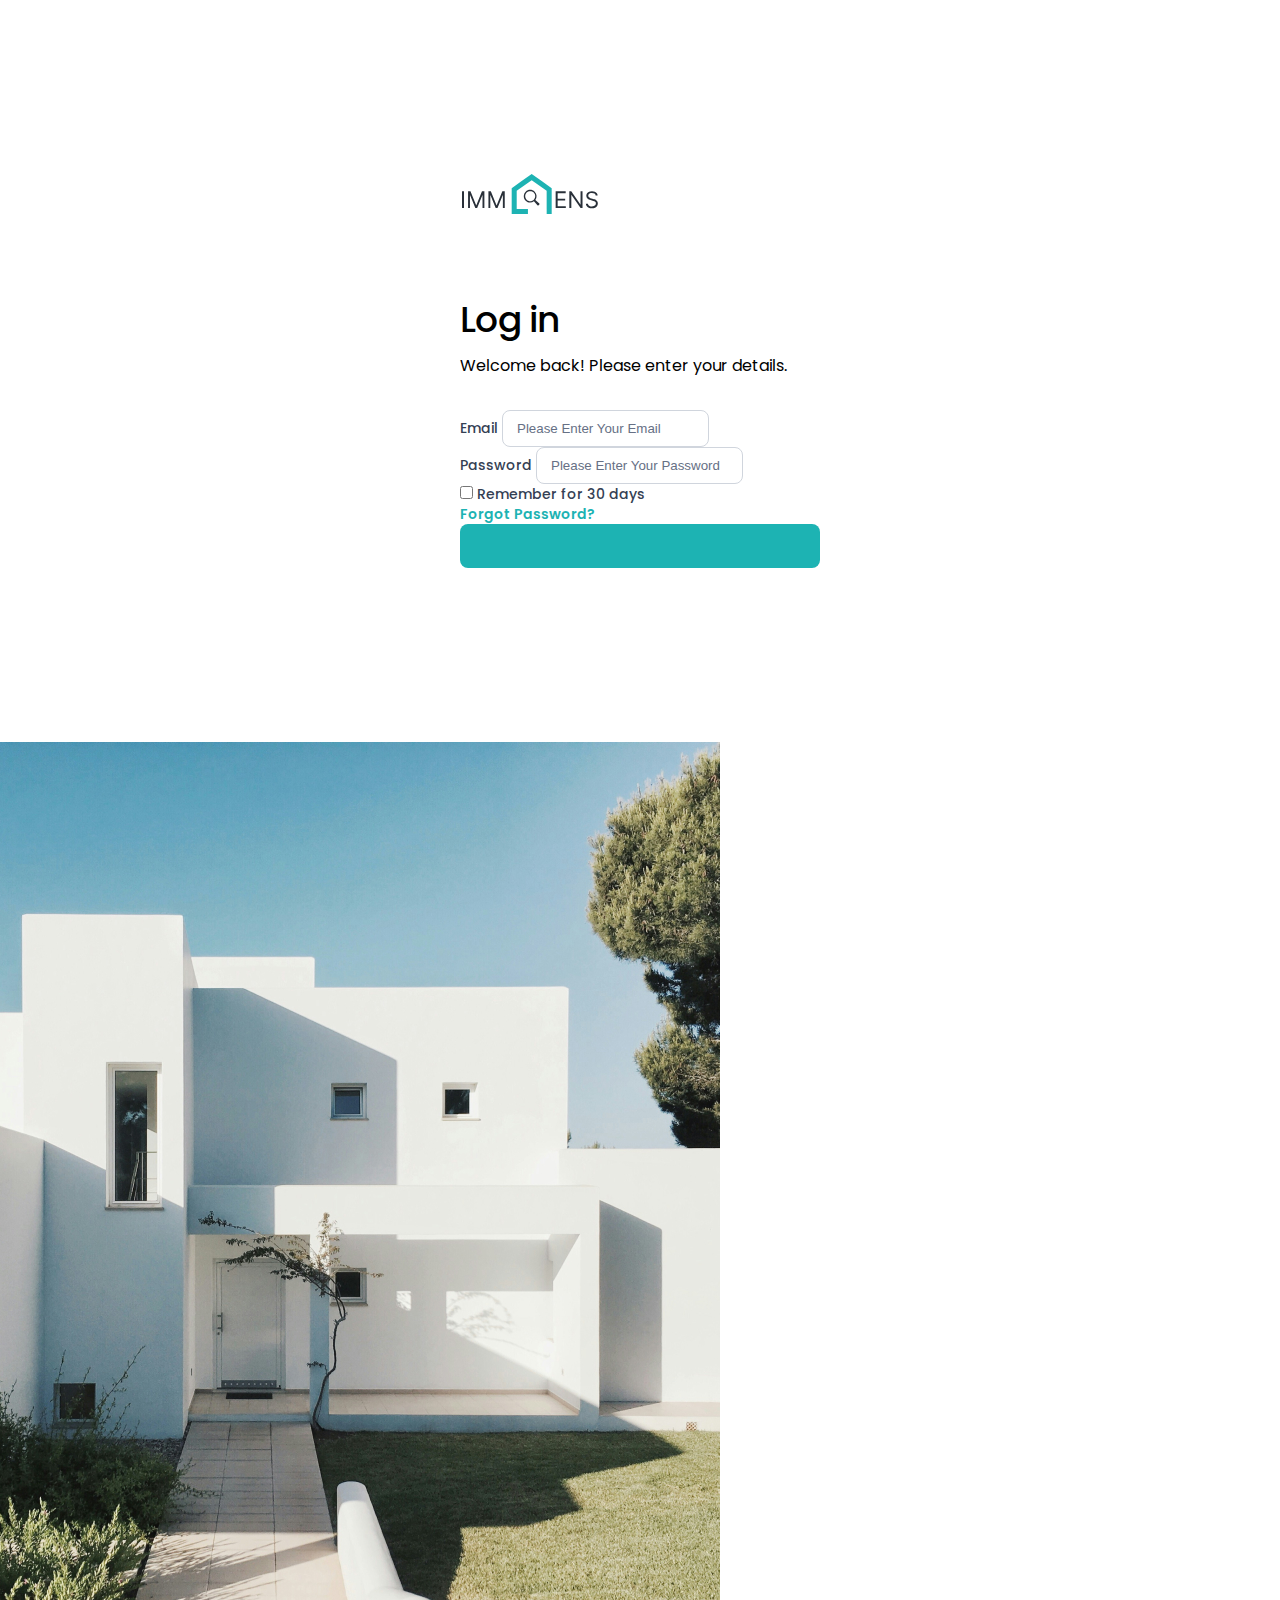
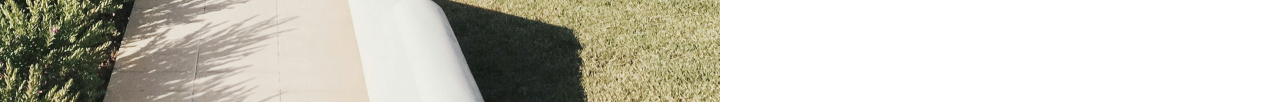
<file: pages/login.html>
<!DOCTYPE html>
<html lang="en">

<head>
    <meta charset="UTF-8">
    <meta name="viewport" content="width=device-width, initial-scale=1.0">
    <!---------------------- Bootstrap Cdn---------------------->
    <link href="https://cdn.jsdelivr.net/npm/bootstrap@5.0.2/dist/css/bootstrap.min.css" rel="stylesheet"
        integrity="sha384-EVSTQN3/azprG1Anm3QDgpJLIm9Nao0Yz1ztcQTwFspd3yD65VohhpuuCOmLASjC" crossorigin="anonymous">
    <link rel="stylesheet" href="https://cdnjs.cloudflare.com/ajax/libs/font-awesome/6.1.1/css/all.min.css"
        integrity="sha512-KfkfwYDsLkIlwQp6LFnl8zNdLGxu9YAA1QvwINks4PhcElQSvqcyVLLD9aMhXd13uQjoXtEKNosOWaZqXgel0g=="
        crossorigin="anonymous" referrerpolicy="no-referrer" />
    <!-- ------------------font-awesome------------------- -->
    <link rel="stylesheet" href="https://cdnjs.cloudflare.com/ajax/libs/font-awesome/6.0.0-beta3/css/all.min.css">
    <link rel="preconnect" href="https://fonts.googleapis.com">
    <link rel="preconnect" href="https://fonts.gstatic.com" crossorigin>
    <!-- Link Swiper's CSS -->
    <link rel="stylesheet" href="https://cdn.jsdelivr.net/npm/swiper/swiper-bundle.min.css" />
    <!-- --css-- -->
    <link rel="stylesheet" href="../assets/css/style.css">
    <title>Property Lense</title>
</head>

<body>
    <!-- ..............................Login screen................................ -->
    <section class="login">
        <div class="login-container">
            <div class="row w-100">
                <div class="col-12 col-md-12 col-lg-6 p-0">
                    <div class="login-main">
                        <div style="max-height: 100vh;">
                            <img src="../assets/images/icons/headerlogo.svg" alt="">
                        </div>
                        <div class="login-inputs">
                            <h2>Log in</h2>
                            <p>Welcome back! Please enter your details.</p>
                        </div>
                        <form action="">
                            <div class="d-flex flex-column gap-4">
                                <div class="d-flex flex-column gap-1">
                                    <label for="">Email</label>
                                    <input type="text" placeholder="Please Enter Your Email" required>
                                </div>

                                <div class="d-flex flex-column gap-1">
                                    <label for="">Password</label>
                                    <input type="password" pattern=".{8,}" required
                                        title="Password must be 8 digits long" placeholder="Please Enter Your Password">
                                </div>
                            </div>
                            <div class="d-flex align-items-center justify-content-between flex-wrap flex-sm-nowrap">
                                <div class="d-flex align-items-center gap-2 py-4  remember">
                                    <input type="checkbox">
                                    <label for="">Remember for 30 days</label>
                                </div>
                                <div class="Forgot">
                                    <a href="#">Forgot Password?</a>
                                </div>
                            </div>
                            <button type="submit" class="btn button"><a class="text-white" href="/home.html">Login</a></button>
                        </form>
                    </div>
                </div>
                <div class="col-12 col-md-12 col-lg-6 p-0">
                    <img class="img-fluid w-100" src="../assets/images/authenticationimg.jpg" alt="">
                </div>
            </div>
        </div>
    </section>
    <!-- <script href="./assets/js/script.js"></script> -->
    <script src="https://cdn.jsdelivr.net/npm/bootstrap@5.0.2/dist/js/bootstrap.bundle.min.js"></script>
    <script src="../assets/js/script.js"></script>

</body>

</html>
</file>
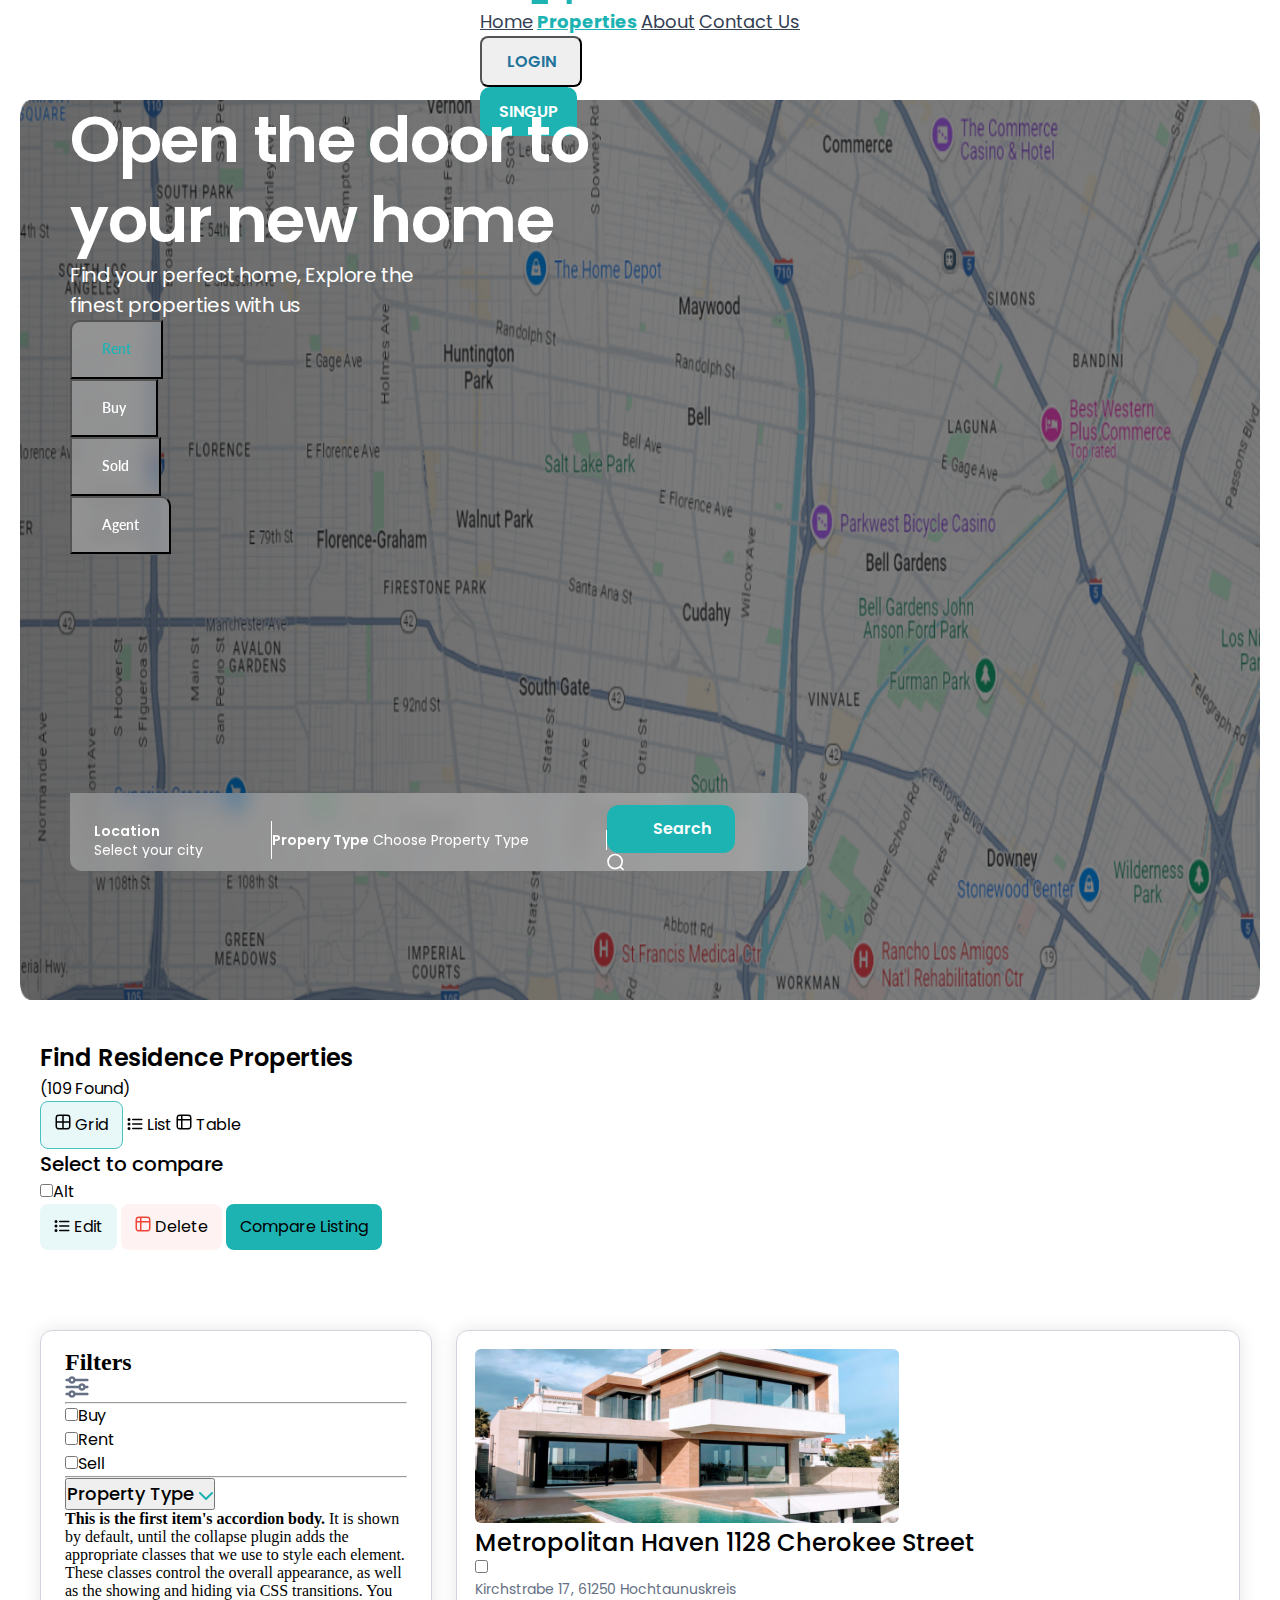
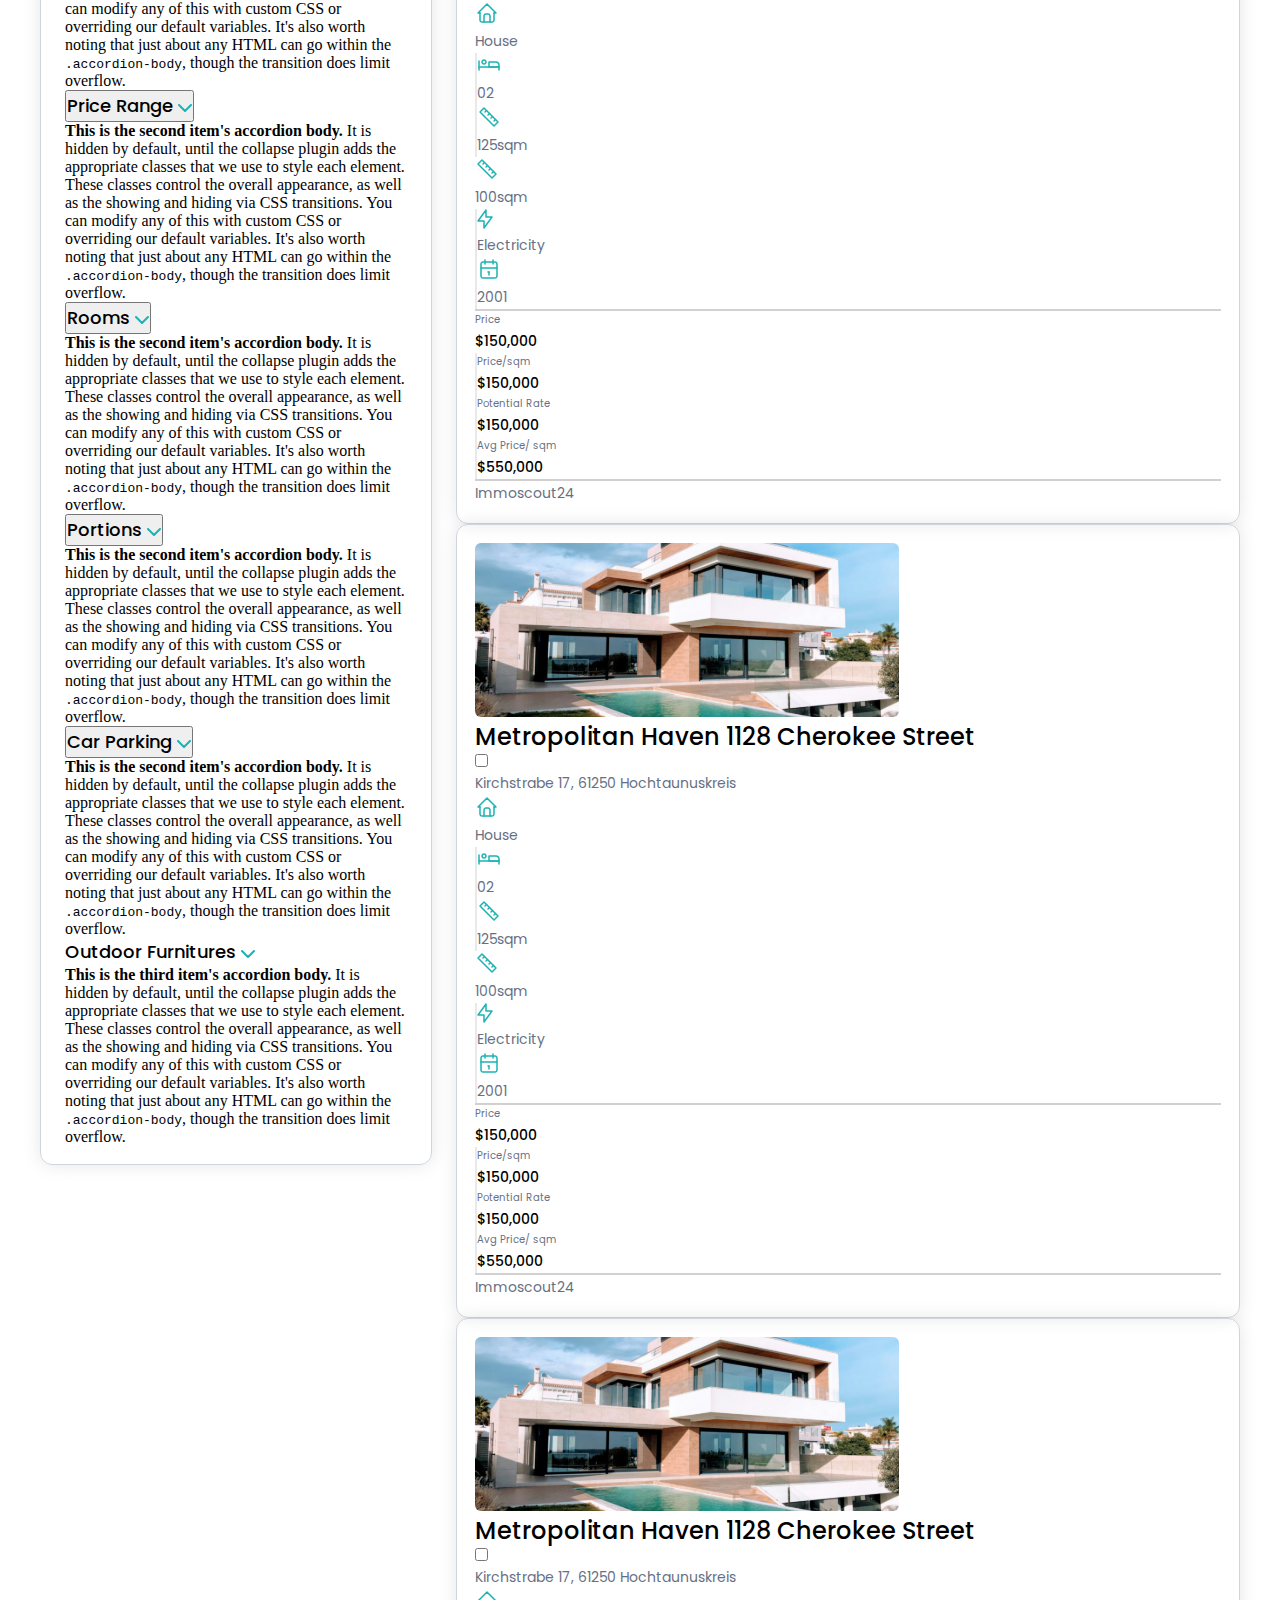
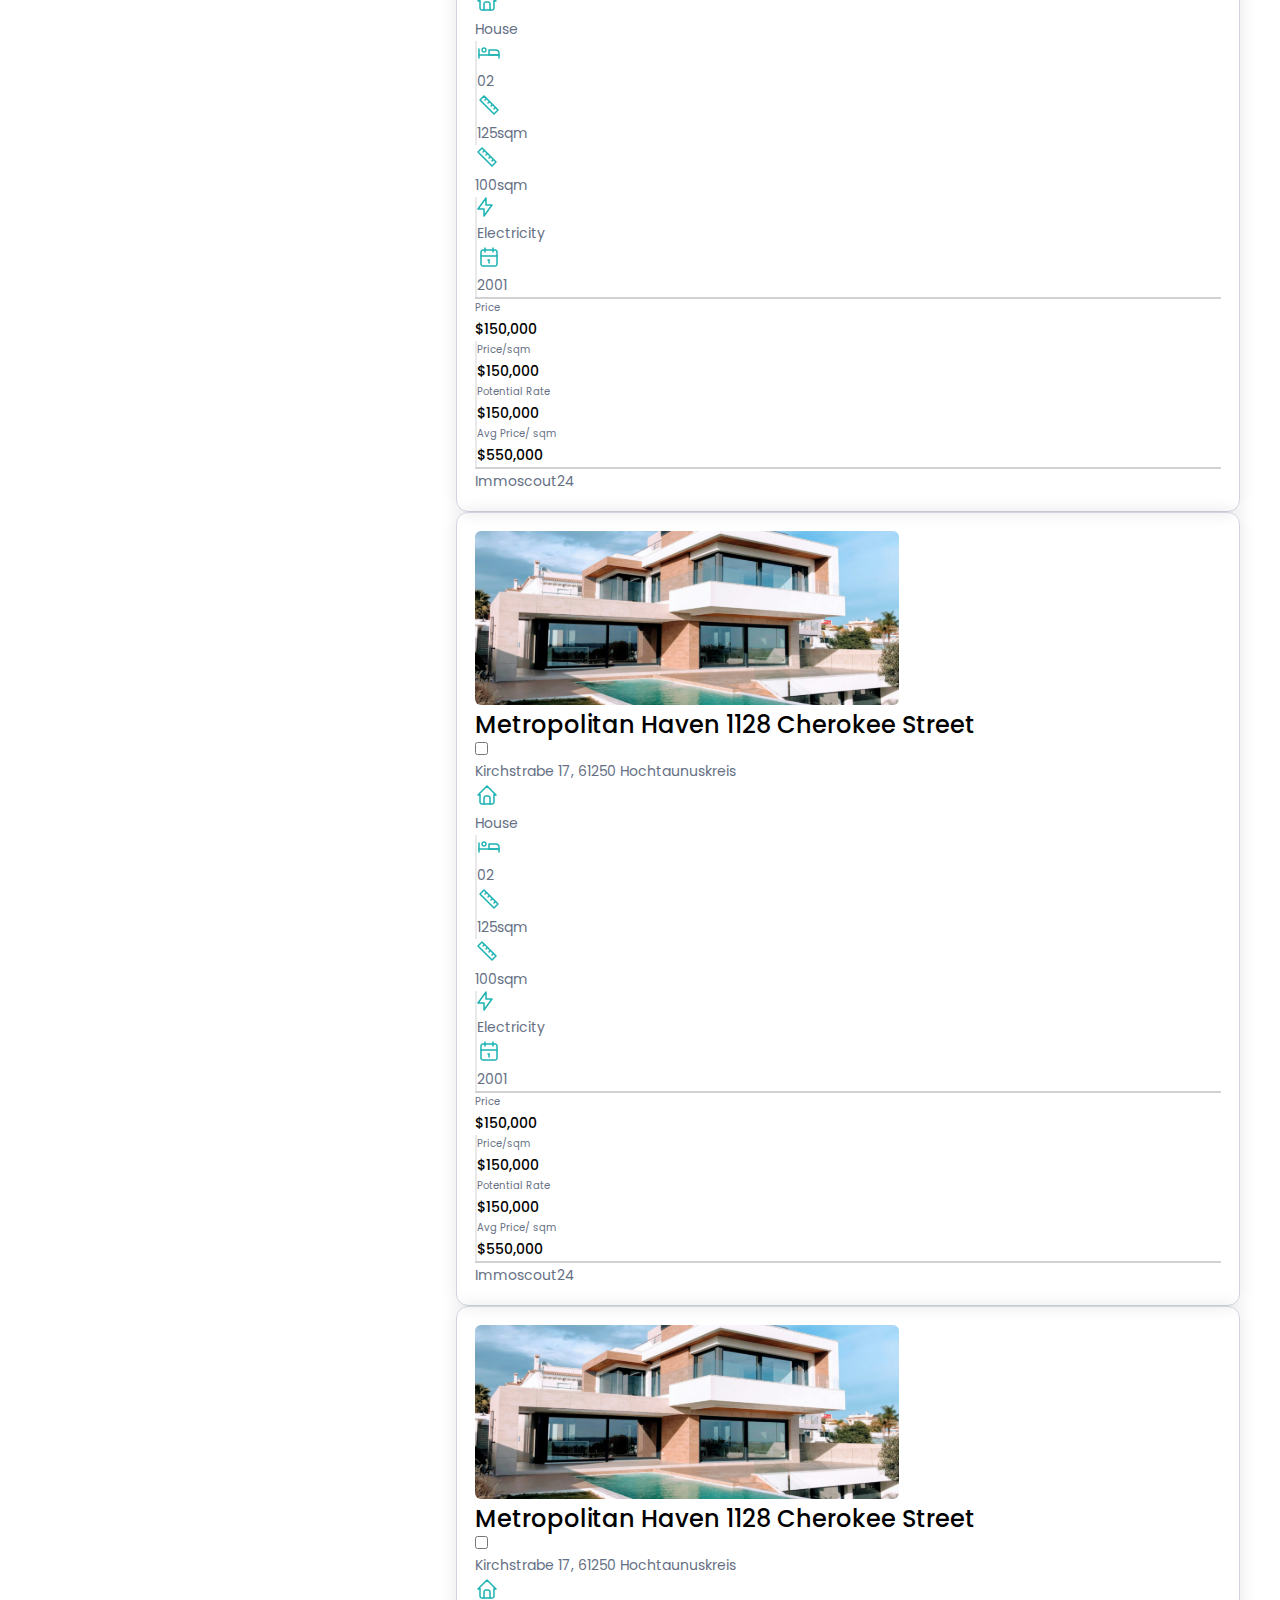
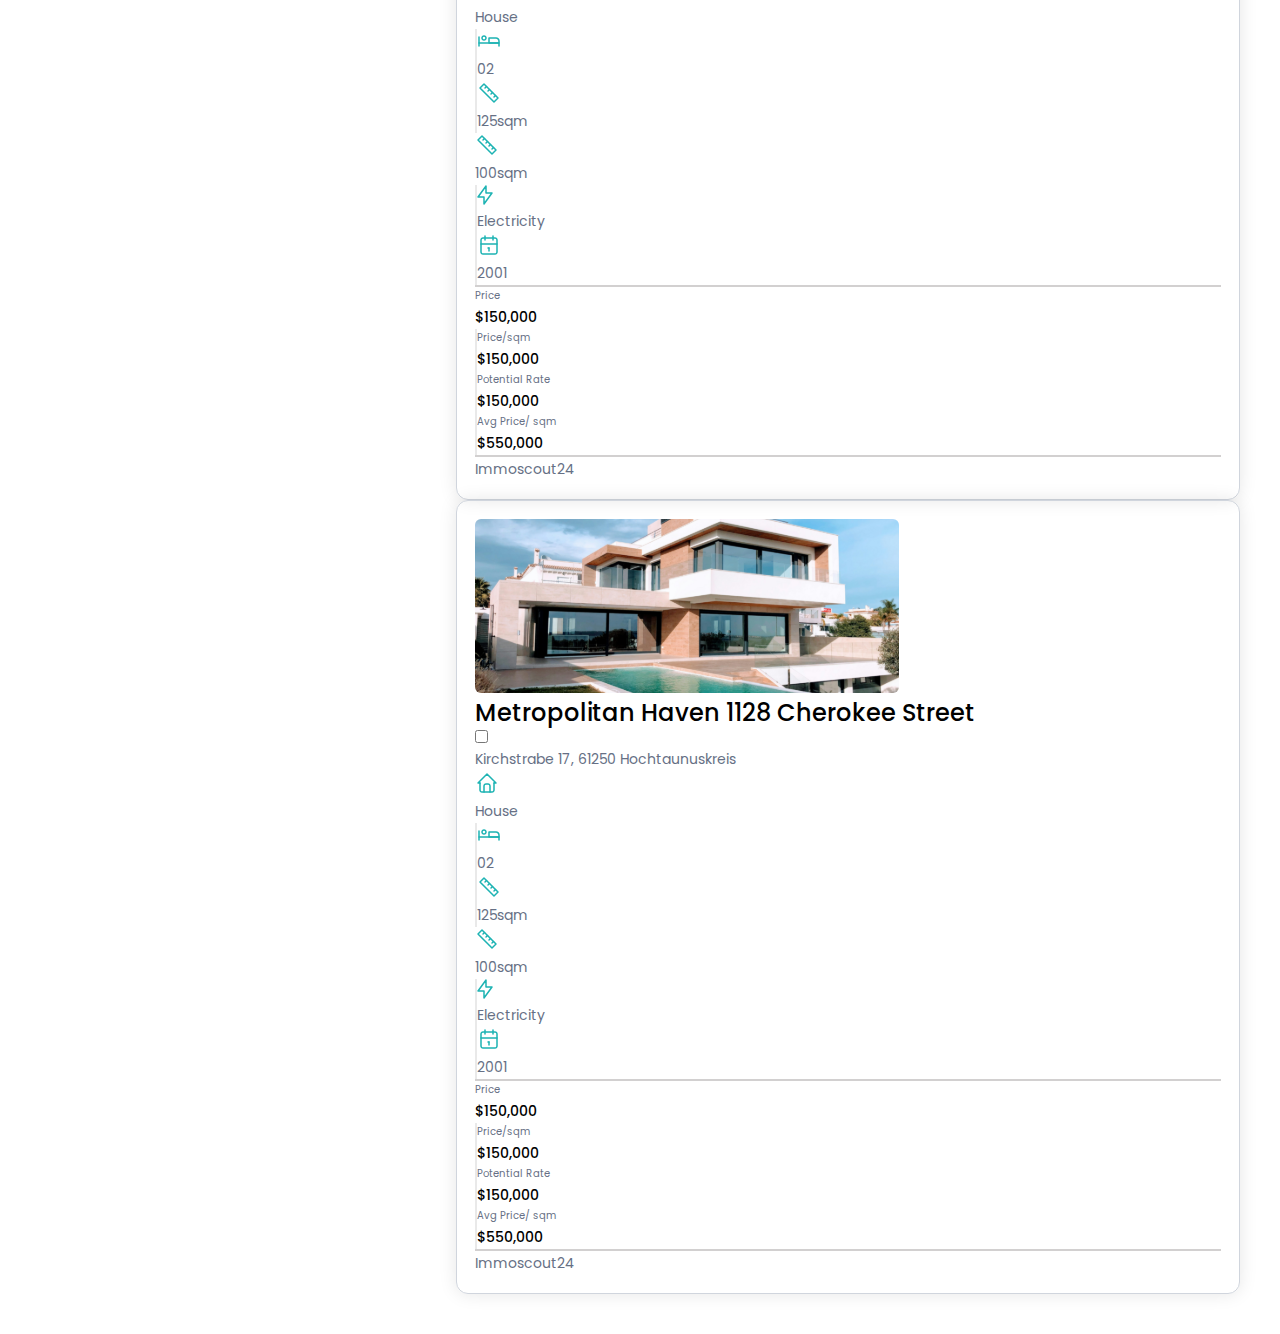
<file: pages/properties.html>
<!DOCTYPE html>
<html lang="en">

<head>
    <meta charset="UTF-8">
    <meta name="viewport" content="width=device-width, initial-scale=1.0">
    <!---------------------- Bootstrap Cdn---------------------->
    <link href="https://cdn.jsdelivr.net/npm/bootstrap@5.0.2/dist/css/bootstrap.min.css" rel="stylesheet"
        integrity="sha384-EVSTQN3/azprG1Anm3QDgpJLIm9Nao0Yz1ztcQTwFspd3yD65VohhpuuCOmLASjC" crossorigin="anonymous">
    <link rel="stylesheet" href="https://cdnjs.cloudflare.com/ajax/libs/font-awesome/6.1.1/css/all.min.css"
        integrity="sha512-KfkfwYDsLkIlwQp6LFnl8zNdLGxu9YAA1QvwINks4PhcElQSvqcyVLLD9aMhXd13uQjoXtEKNosOWaZqXgel0g=="
        crossorigin="anonymous" referrerpolicy="no-referrer" />
    <!-- ------------------font-awesome------------------- -->
    <link rel="stylesheet" href="https://cdnjs.cloudflare.com/ajax/libs/font-awesome/6.0.0-beta3/css/all.min.css">
    <link rel="preconnect" href="https://fonts.googleapis.com">
    <link rel="preconnect" href="https://fonts.gstatic.com" crossorigin>
    <!-- Link Swiper's CSS -->
    <link rel="stylesheet" href="https://cdn.jsdelivr.net/npm/swiper/swiper-bundle.min.css" />
    <!-- --css-- -->
    <link rel="stylesheet" href="../assets/css/style.css">
    <title>Property Lense</title>
</head>

<body>
    <!-- ..............................Navbar................................. -->
    <nav class="bg-white">
        <div class="container">
            <div class="d-flex justify-content-between align-items-center p-2 w-100">
                <div class="d-flex justify-content-between gap-5">
                    <a href="/">
                        <img class="headerimg" src="../assets/images/icons/headerlogo.svg" alt="Logo">
                    </a>
                    <div class="menu1 justify-content-center align-items-center flex-grow-1">
                        <div class="d-flex gap-1">
                            <a class="nav-link " href="/">Home</a>
                            <a class="nav-link nav-special" href="#pricing">Properties</a>
                            <a class="nav-link" href="#testimonial">About</a>
                            <a class="nav-link" href="#contactus">Contact Us</a>
                        </div>
                    </div>
                </div>

                <div class="loginbuttons d-flex gap-3 float-right ms-auto">
                    <button class="btn hero-btn1 border">LOGIN</button>
                    <button class="btn hero-btn bg_saturated">SINGUP</button>
                </div>
                <div>
                    <i src="./assets/images/menu.svg" class="navbar-toggler fa fa-bars" type="button"
                        data-bs-toggle="collapse" data-bs-target="#navbarNav" aria-controls="navbarNav"
                        aria-expanded="false" aria-label="Toggle navigation"></i>
                </div>
            </div>
            <div class="collapse navbar-collapse bg-info" id="navbarNav">
                <div class="d-flex flex-column align-items-center">
                    <a class="nav-link" href="#about">Home</a>
                    <a class="nav-link" href="#pricing">Properties</a>
                    <a class="nav-link" href="#testimonial">About Us</a>
                    <a class="nav-link" href="#contactus">Contact Us</a>
                    <button class="btn hero-btn1">Login</button>
                    <button class="btn hero-btn bg_saturated nav-link text-decoration-none">Signup</button>
                </div>
            </div>
        </div>
    </nav>
    <!-- -----------------------Hero ---------------------- -->
    <section class="Hero">
        <div class="hero-bg" style="background-image:url('../assets/images/properties-hero.png')">
            <div class="container">
                <div class="d-flex flex-column gap-4 justify-content-end hero-heading">
                    <div>
                        <h2>Open the door 
                            to your new home
                        </h2>
                        <p class="md-mt-4"> Find your perfect home, Explore the finest
                            properties with us
                        </p>
                    </div>
                    <div class="rounded">
                        <ul class="nav nav-tabs" id="myTab" role="tablist">
                            <li class="nav-item " role="presentation">
                                <button class="nav-link active nav-item1" id="home-tab" data-bs-toggle="tab"
                                    data-bs-target="#home-tab-pane" type="button" role="tab"
                                    aria-controls="home-tab-pane" aria-selected="true">Rent</button>
                            </li>
                            <li class="nav-item" role="presentation">
                                <button class="nav-link" id="profile-tab" data-bs-toggle="tab"
                                    data-bs-target="#profile-tab-pane" type="button" role="tab"
                                    aria-controls="profile-tab-pane" aria-selected="false">Buy</button>
                            </li>
                            <li class="nav-item " role="presentation">
                                <button class="nav-link nav-item-" id="contact-tab" data-bs-toggle="tab"
                                    data-bs-target="#contact-tab-pane" type="button" role="tab"
                                    aria-controls="contact-tab-pane" aria-selected="false">Sold</button>
                            </li>
                            <li class="nav-item " role="presentation">
                                <button class="nav-link nav-item-2" id="contact-tab" data-bs-toggle="tab"
                                    data-bs-target="#contact-tab-pane" type="button" role="tab"
                                    aria-controls="contact-tab-pane" aria-selected="false">Agent</button>
                            </li>
                        </ul>
                    </div>
                </div>
                <div class="inputs">
                    <div class="d-flex flex-column gap-1 location-input">
                        <label for="1">Location</label>
                        <input type="text" placeholder="Select your city">
                    </div>
                    <div class="d-flex flex-column gap-1 search-input ms-5">
                        <label for="2">Propery Type</label>
                        <input type="text" placeholder="Choose Property Type">
                    </div>

                    <div>
                        <div class="position-relative button response ms-5">
                            <button>
                                Search
                            </button>
                            <div class="position-absolute translate-middle search-icon">
                                <img src="../assets/images/icons/searchicon.svg" alt="">
                            </div>
                        </div>

                    </div>
                </div>
            </div>
        </div>
    </section>

    <!-- --------------------------------------properties-------------------------------- -->
    <section class="filter-properties">
        <div class="container1">
            <div class="d-flex align-items-center justify-content-between flex-wrap flex-md-nowrap gap-2">
                <div class="d-flex align-items-center flex-wrap flex-md-nowrap gap-2">
                    <h2 class="properties-main-heading">Find Residence Properties</h2>
                    <p style="font-family: Poppins;">(109 Found)</p>
                </div>
                <div class="d-flex align-items-center gap-3">
                    <button class="properties-align-buttons"
                        style="background-color: #E8F7F7; padding:11px 14px;border:1px solid #4AC2C2; border-radius:8px;"><img
                            class="img-fluid" src="../assets/images/icons/grid.svg" alt=""> Grid</button>
                    <button class="properties-align-buttons"><img class="img-fluid"
                            src="../assets/images/icons/list.svg" alt=""> List</button>
                    <button class="properties-align-buttons"><img class="img-fluid"
                            src="../assets/images/icons/table.svg" alt=""> Table</button>
                </div>
            </div>

            <div class="d-flex align-items-center justify-content-between pt-4 flex-wrap flex-md-nowrap gap-2">
                <div class="d-flex align-items-center gap-1">
                    <h2 class="properties-heading">Select to compare</h2>
                    <input type="checkbox" class="lg"><label style="font-size: 16px;font-family: Poppins;"
                        for="">Alt</label>
                </div>
                <div class="d-flex align-items-center gap-3 flex-wrap flex-md-nowrap">
                    <button class="properties-align-buttons"
                        style="background-color: #E8F7F7; padding:11px 14px; border-radius:8px;"><img class="img-fluid"
                            src="../assets/images/icons/list.svg" alt=""> Edit</button>
                    <button class="properties-align-buttons text-danger "
                        style="background-color: #FEF3F2; padding:11px 14px; border-radius:8px;"><img class="img-fluid"
                            src="../assets/images/icons/redtable.svg" alt=""> Delete</button>
                    <button class="properties-align-buttons text-white"
                        style="background-color:#1DB3B3; padding:11px 14px; border-radius:8px;">Compare Listing</button>
                </div>
            </div>
        </div>
    </section>
    <section class="properties-cards">
        <div class="property-cards position-relative">
            <div class="sticky-top  sticky-card">
                <div class="d-flex align-items-center justify-content-between">
                    <div>
                        <h2>Filters</h2>
                    </div>
                    <div>
                        <a href=""><img src="../assets/images/icons/filterimg.svg" alt=""></a>
                    </div>
                </div>
                <hr class="w-100 ">
                <div class="d-flex align-items-center gap-4">
                    <div class="d-flex align-items-center gap-1"><input type="checkbox"><label class="filter-labels"
                            for="">Buy</label></div>
                    <div class="d-flex align-items-center gap-1"><input type="checkbox"><label class="filter-labels"
                            for="">Rent</label></div>
                    <div class="d-flex align-items-center gap-1"> <input type="checkbox"><label class="filter-labels"
                            for="">Sell</label></div>
                </div>
                <hr>
                <div>
                    <div class="accordion" id="accordionExample">
                        <div class="accordion-item">
                            <h2 class="accordion-header">
                                <button class="accordion-button collapsed" type="button" data-bs-toggle="collapse"
                                    data-bs-target="#collapseOne" aria-expanded="false" aria-controls="collapseOne">
                                    Property Type
                                </button>
                            </h2>
                            <div id="collapseOne" class="accordion-collapse collapse "
                                data-bs-parent="#accordionExample">
                                <div class="accordion-body">
                                    <strong>This is the first item's accordion body.</strong> It is shown by default,
                                    until the collapse plugin adds the appropriate classes that we use to style each
                                    element. These classes control the overall appearance, as well as the showing and
                                    hiding via CSS transitions. You can modify any of this with custom CSS or overriding
                                    our default variables. It's also worth noting that just about any HTML can go within
                                    the <code>.accordion-body</code>, though the transition does limit overflow.
                                </div>
                            </div>
                        </div>
                        <div class="accordion-item">
                            <h2 class="accordion-header">
                                <button class="accordion-button collapsed" type="button" data-bs-toggle="collapse"
                                    data-bs-target="#collapseTwo" aria-expanded="false" aria-controls="collapseTwo">
                                    Price Range
                                </button>
                            </h2>
                            <div id="collapseTwo" class="accordion-collapse collapse"
                                data-bs-parent="#accordionExample">
                                <div class="accordion-body">
                                    <strong>This is the second item's accordion body.</strong> It is hidden by default,
                                    until the collapse plugin adds the appropriate classes that we use to style each
                                    element. These classes control the overall appearance, as well as the showing and
                                    hiding via CSS transitions. You can modify any of this with custom CSS or overriding
                                    our default variables. It's also worth noting that just about any HTML can go within
                                    the <code>.accordion-body</code>, though the transition does limit overflow.
                                </div>
                            </div>
                        </div>
                        <div class="accordion-item">
                            <h2 class="accordion-header">
                                <button class="accordion-button collapsed" type="button" data-bs-toggle="collapse"
                                    data-bs-target="#collapseThree" aria-expanded="false" aria-controls="collapseThree">
                                    Rooms
                                </button>
                            </h2>
                            <div id="collapseThree" class="accordion-collapse collapse"
                                data-bs-parent="#accordionExample">
                                <div class="accordion-body">
                                    <strong>This is the second item's accordion body.</strong> It is hidden by default,
                                    until the collapse plugin adds the appropriate classes that we use to style each
                                    element. These classes control the overall appearance, as well as the showing and
                                    hiding via CSS transitions. You can modify any of this with custom CSS or overriding
                                    our default variables. It's also worth noting that just about any HTML can go within
                                    the <code>.accordion-body</code>, though the transition does limit overflow.
                                </div>
                            </div>
                        </div>
                        <div class="accordion-item">
                            <h2 class="accordion-header">
                                <button class="accordion-button collapsed" type="button" data-bs-toggle="collapse"
                                    data-bs-target="#collapseFour" aria-expanded="false" aria-controls="collapseFour">
                                    Portions
                                </button>
                            </h2>
                            <div id="collapseFour" class="accordion-collapse collapse"
                                data-bs-parent="#accordionExample">
                                <div class="accordion-body">
                                    <strong>This is the second item's accordion body.</strong> It is hidden by default,
                                    until the collapse plugin adds the appropriate classes that we use to style each
                                    element. These classes control the overall appearance, as well as the showing and
                                    hiding via CSS transitions. You can modify any of this with custom CSS or overriding
                                    our default variables. It's also worth noting that just about any HTML can go within
                                    the <code>.accordion-body</code>, though the transition does limit overflow.
                                </div>
                            </div>
                        </div>
                        <div class="accordion-item">
                            <h2 class="accordion-header">
                                <button class="accordion-button collapsed " type="button" data-bs-toggle="collapse"
                                    data-bs-target="#collapseFive" aria-expanded="false" aria-controls="collapseFive">
                                    Car Parking
                                </button>
                            </h2>
                            <div id="collapseFive" class="accordion-collapse collapse"
                                data-bs-parent="#accordionExample">
                                <div class="accordion-body">
                                    <strong>This is the second item's accordion body.</strong> It is hidden by default,
                                    until the collapse plugin adds the appropriate classes that we use to style each
                                    element. These classes control the overall appearance, as well as the showing and
                                    hiding via CSS transitions. You can modify any of this with custom CSS or overriding
                                    our default variables. It's also worth noting that just about any HTML can go within
                                    the <code>.accordion-body</code>, though the transition does limit overflow.
                                </div>
                            </div>
                        </div>
                        <div class="accordion-item">
                            <h2 class="accordion-header">
                                <p class="accordion-button collapsed" type="button" data-bs-toggle="collapse"
                                    data-bs-target="#collapseSix" aria-expanded="false" aria-controls="collapseSix">
                                    Outdoor Furnitures
                                </p>
                            </h2>
                            <div id="collapseSix" class="accordion-collapse collapse"
                                data-bs-parent="#accordionExample">
                                <div class="accordion-body">
                                    <strong>This is the third item's accordion body.</strong> It is hidden by default,
                                    until the collapse plugin adds the appropriate classes that we use to style each
                                    element. These classes control the overall appearance, as well as the showing and
                                    hiding via CSS transitions. You can modify any of this with custom CSS or overriding
                                    our default variables. It's also worth noting that just about any HTML can go within
                                    the <code>.accordion-body</code>, though the transition does limit overflow.
                                </div>
                            </div>
                        </div>
                    </div>
                </div>
            </div>

            <div class="row g-3">
                <div class="col-12 col-md-12 col-lg-6 d-flex flex-column gap-3">
                    <div class="second-card">
                        <img class="img-fluid" src="../assets/images/propertycard-img.svg" alt="">
                        <div class="d-flex justify-content-between align-items-center">
                            <h2 class="py-3">Metropolitan Haven 1128 Cherokee Street</h2>
                            <input type="checkbox">
                        </div>
                        <p class="pt-2">Kirchstrabe 17, 61250 Hochtaunuskreis</p>
                        <div class="d-flex gap-3 align-items-center pt-3">
                            <div class="d-flex align-items-center ">
                                <img class="img-fluid " src="../assets/images/icons/ghr.svg" alt="">
                                <p>House</p>
                            </div>
                            <div class="d-flex align-items-center gap-1 border-div">
                                <img class="img-fluid ms-2" src="../assets/images/icons/bed.svg" alt="">
                                <p>02</p>
                            </div>
                            <div class="d-flex align-items-center gap-1 border-div">
                                <img class="img-fluid ms-2" src="../assets/images/icons/scale.svg" alt="">
                                <p>125sqm</p>
                            </div>
                        </div>

                        <div class="d-flex flex-wrap flex-md-nowrap gap-3 align-items-center pt-3">
                            <div class="d-flex align-items-center ">
                                <img class="img-fluid " src="../assets/images/icons/scale.svg" alt="">
                                <p>100sqm</p>
                            </div>
                            <div class="d-flex align-items-center gap-1 border-div">
                                <img class="img-fluid ms-2" src="../assets/images/icons/bijli.svg" alt="">
                                <p>Electricity</p>
                            </div>
                            <div class="d-flex align-items-center gap-1 border-div">
                                <img class="img-fluid ms-2" src="../assets/images/icons/calendar.svg" alt="">
                                <p>2001</p>
                            </div>
                        </div>

                        <hr>

                        <div class="d-flex flex-wrap flex-xl-nowrap gap-2 align-items-center justify-content-between">
                            <div class="d-flex flex-column">
                                <p class="price-p">Price</p>
                                <h3>$150,000</h3>
                            </div>

                            <div class="d-flex flex-column border-div">
                                <p class="ms-3 price-p">Price/sqm</p>
                                <h3 class="ms-3">$150,000</h3>
                            </div>

                            <div class="d-flex flex-column border-div">
                                <p class="ms-3 price-p">Potential Rate</p>
                                <h3 class="ms-3">$150,000</h3>
                            </div>

                            <div class="d-flex flex-column border-div">
                                <p class="ms-3 price-p">Avg Price/ sqm</p>
                                <h3 class="ms-3">$550,000</h3>
                            </div>
                        </div>

                        <hr>

                        <p>Immoscout24</p>
                    </div>


                    <div class="second-card">
                        <img class="img-fluid" src="../assets/images/propertycard-img.svg" alt="">
                        <div class="d-flex justify-content-between align-items-center">
                            <h2 class="py-3">Metropolitan Haven 1128 Cherokee Street</h2>
                            <input type="checkbox">
                        </div>
                        <p class="pt-2">Kirchstrabe 17, 61250 Hochtaunuskreis</p>
                        <div class="d-flex gap-3 align-items-center pt-3">

                            <div class="d-flex align-items-center flex-wrap flex-md-nowrap">
                                <img class="img-fluid " src="../assets/images/icons/ghr.svg" alt="">
                                <p>House</p>
                            </div>
                            <div class="d-flex align-items-center gap-1 border-div">
                                <img class="img-fluid ms-2" src="../assets/images/icons/bed.svg" alt="">
                                <p>02</p>
                            </div>
                            <div class="d-flex align-items-center gap-1 border-div">
                                <img class="img-fluid ms-2" src="../assets/images/icons/scale.svg" alt="">
                                <p>125sqm</p>
                            </div>
                        </div>

                        <div class="d-flex gap-3 align-items-center pt-3 flex-wrap flex-md-nowrap">
                            <div class="d-flex align-items-center ">
                                <img class="img-fluid " src="../assets/images/icons/scale.svg" alt="">
                                <p>100sqm</p>
                            </div>
                            <div class="d-flex align-items-center gap-1 border-div">
                                <img class="img-fluid ms-2" src="../assets/images/icons/bijli.svg" alt="">
                                <p>Electricity</p>
                            </div>
                            <div class="d-flex align-items-center gap-1 border-div">
                                <img class="img-fluid ms-2" src="../assets/images/icons/calendar.svg" alt="">
                                <p>2001</p>
                            </div>
                        </div>

                        <hr>

                        <div class="d-flex flex-wrap flex-xl-nowrap gap-2 align-items-center justify-content-between">
                            <div class="d-flex flex-column">
                                <p class="price-p">Price</p>
                                <h3>$150,000</h3>
                            </div>

                            <div class="d-flex flex-column border-div">
                                <p class="ms-3 price-p">Price/sqm</p>
                                <h3 class="ms-3">$150,000</h3>
                            </div>

                            <div class="d-flex flex-column border-div">
                                <p class="ms-3 price-p">Potential Rate</p>
                                <h3 class="ms-3">$150,000</h3>
                            </div>

                            <div class="d-flex flex-column border-div">
                                <p class="ms-3 price-p">Avg Price/ sqm</p>
                                <h3 class="ms-3">$550,000</h3>
                            </div>
                        </div>

                        <hr>

                        <p>Immoscout24</p>
                    </div>

                    <div class="second-card">
                        <img class="img-fluid" src="../assets/images/propertycard-img.svg" alt="">
                        <div class="d-flex justify-content-between align-items-center">
                            <h2 class="py-3">Metropolitan Haven 1128 Cherokee Street</h2>
                            <input type="checkbox">
                        </div>
                        <p class="pt-2">Kirchstrabe 17, 61250 Hochtaunuskreis</p>


                        <div class="d-flex gap-3 align-items-center pt-3 flex-wrap flex-md-nowrap">
                            <div class="d-flex align-items-center ">
                                <img class="img-fluid " src="../assets/images/icons/ghr.svg" alt="">
                                <p>House</p>
                            </div>
                            <div class="d-flex align-items-center gap-1 border-div">
                                <img class="img-fluid ms-2" src="../assets/images/icons/bed.svg" alt="">
                                <p>02</p>
                            </div>
                            <div class="d-flex align-items-center gap-1 border-div">
                                <img class="img-fluid ms-2" src="../assets/images/icons/scale.svg" alt="">
                                <p>125sqm</p>
                            </div>
                        </div>

                        <div class="d-flex gap-3 align-items-center pt-3">
                            <div class="d-flex align-items-center flex-wrap flex-md-nowrap">
                                <img class="img-fluid " src="../assets/images/icons/scale.svg" alt="">
                                <p>100sqm</p>
                            </div>
                            <div class="d-flex align-items-center gap-1 border-div">
                                <img class="img-fluid ms-2" src="../assets/images/icons/bijli.svg" alt="">
                                <p>Electricity</p>
                            </div>
                            <div class="d-flex align-items-center gap-1 border-div">
                                <img class="img-fluid ms-2" src="../assets/images/icons/calendar.svg" alt="">
                                <p>2001</p>
                            </div>
                        </div>

                        <hr>

                        <div class="d-flex flex-wrap flex-xl-nowrap gap-2 align-items-center justify-content-between">
                            <div class="d-flex flex-column">
                                <p class="price-p">Price</p>
                                <h3>$150,000</h3>
                            </div>

                            <div class="d-flex flex-column border-div">
                                <p class="ms-3 price-p">Price/sqm</p>
                                <h3 class="ms-3">$150,000</h3>
                            </div>

                            <div class="d-flex flex-column border-div">
                                <p class="ms-3 price-p">Potential Rate</p>
                                <h3 class="ms-3">$150,000</h3>
                            </div>

                            <div class="d-flex flex-column border-div">
                                <p class="ms-3 price-p">Avg Price/ sqm</p>
                                <h3 class="ms-3">$550,000</h3>
                            </div>
                        </div>

                        <hr>

                        <p>Immoscout24</p>
                    </div>
                </div>

                <div class="col-12 col-md-12 col-lg-6 d-flex flex-column gap-3">
                    <div class="second-card">
                        <img class="img-fluid" src="../assets/images/propertycard-img.svg" alt="">
                        <div class="d-flex justify-content-between align-items-center">
                            <h2 class="py-3">Metropolitan Haven 1128 Cherokee Street</h2>
                            <input type="checkbox">
                        </div>
                        <p class="pt-2">Kirchstrabe 17, 61250 Hochtaunuskreis</p>
                        <div class="d-flex gap-3 align-items-center pt-3 flex-wrap flex-md-nowrap">
                            <div class="d-flex align-items-center ">
                                <img class="img-fluid " src="../assets/images/icons/ghr.svg" alt="">
                                <p>House</p>
                            </div>
                            <div class="d-flex align-items-center gap-1 border-div">
                                <img class="img-fluid ms-2" src="../assets/images/icons/bed.svg" alt="">
                                <p>02</p>
                            </div>
                            <div class="d-flex align-items-center gap-1 border-div">
                                <img class="img-fluid ms-2" src="../assets/images/icons/scale.svg" alt="">
                                <p>125sqm</p>
                            </div>
                        </div>

                        <div class="d-flex gap-3 align-items-center pt-3 flex-wrap flex-md-nowrap">
                            <div class="d-flex align-items-center ">
                                <img class="img-fluid " src="../assets/images/icons/scale.svg" alt="">
                                <p>100sqm</p>
                            </div>
                            <div class="d-flex align-items-center gap-1 border-div">
                                <img class="img-fluid ms-2" src="../assets/images/icons/bijli.svg" alt="">
                                <p>Electricity</p>
                            </div>
                            <div class="d-flex align-items-center gap-1 border-div">
                                <img class="img-fluid ms-2" src="../assets/images/icons/calendar.svg" alt="">
                                <p>2001</p>
                            </div>
                        </div>

                        <hr>

                        <div class="d-flex flex-wrap flex-xl-nowrap gap-2 align-items-center justify-content-between">
                            <div class="d-flex flex-column">
                                <p class="price-p">Price</p>
                                <h3>$150,000</h3>
                            </div>

                            <div class="d-flex flex-column border-div">
                                <p class="ms-3 price-p">Price/sqm</p>
                                <h3 class="ms-3">$150,000</h3>
                            </div>

                            <div class="d-flex flex-column border-div">
                                <p class="ms-3 price-p">Potential Rate</p>
                                <h3 class="ms-3">$150,000</h3>
                            </div>

                            <div class="d-flex flex-column border-div">
                                <p class="ms-3 price-p">Avg Price/ sqm</p>
                                <h3 class="ms-3">$550,000</h3>
                            </div>
                        </div>

                        <hr>

                        <p>Immoscout24</p>
                    </div>


                    <div class="second-card">
                        <img class="img-fluid" src="../assets/images/propertycard-img.svg" alt="">
                        <div class="d-flex justify-content-between align-items-center">
                            <h2 class="py-3">Metropolitan Haven 1128 Cherokee Street</h2>
                            <input type="checkbox">
                        </div>
                        <p class="pt-2">Kirchstrabe 17, 61250 Hochtaunuskreis</p>
                        <div class="d-flex gap-3 align-items-center pt-3 flex-wrap flex-md-nowrap">
                            <div class="d-flex align-items-center ">
                                <img class="img-fluid " src="../assets/images/icons/ghr.svg" alt="">
                                <p>House</p>
                            </div>
                            <div class="d-flex align-items-center gap-1 border-div">
                                <img class="img-fluid ms-2" src="../assets/images/icons/bed.svg" alt="">
                                <p>02</p>
                            </div>
                            <div class="d-flex align-items-center gap-1 border-div">
                                <img class="img-fluid ms-2" src="../assets/images/icons/scale.svg" alt="">
                                <p>125sqm</p>
                            </div>
                        </div>

                        <div class="d-flex gap-3 align-items-center pt-3 flex-wrap flex-md-nowrap">
                            <div class="d-flex align-items-center ">
                                <img class="img-fluid " src="../assets/images/icons/scale.svg" alt="">
                                <p>100sqm</p>
                            </div>
                            <div class="d-flex align-items-center gap-1 border-div">
                                <img class="img-fluid ms-2" src="../assets/images/icons/bijli.svg" alt="">
                                <p>Electricity</p>
                            </div>
                            <div class="d-flex align-items-center gap-1 border-div">
                                <img class="img-fluid ms-2" src="../assets/images/icons/calendar.svg" alt="">
                                <p>2001</p>
                            </div>
                        </div>

                        <hr>

                        <div class="d-flex flex-wrap flex-xl-nowrap gap-2 align-items-center justify-content-between">
                            <div class="d-flex flex-column">
                                <p class="price-p">Price</p>
                                <h3>$150,000</h3>
                            </div>

                            <div class="d-flex flex-column border-div">
                                <p class="ms-3 price-p">Price/sqm</p>
                                <h3 class="ms-3">$150,000</h3>
                            </div>

                            <div class="d-flex flex-column border-div">
                                <p class="ms-3 price-p">Potential Rate</p>
                                <h3 class="ms-3">$150,000</h3>
                            </div>

                            <div class="d-flex flex-column border-div">
                                <p class="ms-3 price-p">Avg Price/ sqm</p>
                                <h3 class="ms-3">$550,000</h3>
                            </div>
                        </div>

                        <hr>

                        <p>Immoscout24</p>
                    </div>

                    <div class="second-card">
                        <img class="img-fluid" src="../assets/images/propertycard-img.svg" alt="">
                        <div class="d-flex justify-content-between align-items-center">
                            <h2 class="py-3">Metropolitan Haven 1128 Cherokee Street</h2>
                            <input type="checkbox">
                        </div>
                        <p class="pt-2">Kirchstrabe 17, 61250 Hochtaunuskreis</p>
                        <div class="d-flex gap-3 align-items-center pt-3 flex-wrap flex-md-nowrap">
                            <div class="d-flex align-items-center ">
                                <img class="img-fluid " src="../assets/images/icons/ghr.svg" alt="">
                                <p>House</p>
                            </div>
                            <div class="d-flex align-items-center gap-1 border-div">
                                <img class="img-fluid ms-2" src="../assets/images/icons/bed.svg" alt="">
                                <p>02</p>
                            </div>
                            <div class="d-flex align-items-center gap-1 border-div">
                                <img class="img-fluid ms-2" src="../assets/images/icons/scale.svg" alt="">
                                <p>125sqm</p>
                            </div>
                        </div>

                        <div class="d-flex gap-3 align-items-center pt-3 flex-wrap flex-md-nowrap">
                            <div class="d-flex align-items-center ">
                                <img class="img-fluid " src="../assets/images/icons/scale.svg" alt="">
                                <p>100sqm</p>
                            </div>
                            <div class="d-flex align-items-center gap-1 border-div">
                                <img class="img-fluid ms-2" src="../assets/images/icons/bijli.svg" alt="">
                                <p>Electricity</p>
                            </div>
                            <div class="d-flex align-items-center gap-1 border-div">
                                <img class="img-fluid ms-2" src="../assets/images/icons/calendar.svg" alt="">
                                <p>2001</p>
                            </div>
                        </div>

                        <hr>

                        <div class="d-flex flex-wrap flex-xl-nowrap gap-2 align-items-center justify-content-between">
                            <div class="d-flex flex-column">
                                <p class="price-p">Price</p>
                                <h3>$150,000</h3>
                            </div>

                            <div class="d-flex flex-column border-div">
                                <p class="ms-3 price-p">Price/sqm</p>
                                <h3 class="ms-3">$150,000</h3>
                            </div>

                            <div class="d-flex flex-column border-div">
                                <p class="ms-3 price-p">Potential Rate</p>
                                <h3 class="ms-3">$150,000</h3>
                            </div>

                            <div class="d-flex flex-column border-div">
                                <p class="ms-3 price-p">Avg Price/ sqm</p>
                                <h3 class="ms-3">$550,000</h3>
                            </div>
                        </div>

                        <hr>

                        <p>Immoscout24</p>
                    </div>
                </div>



            </div>
        </div>
    </section>
    <!-- <script href="./assets/js/script.js"></script> -->
    <script src="https://cdn.jsdelivr.net/npm/bootstrap@5.0.2/dist/js/bootstrap.bundle.min.js"></script>
    <script src="../assets/js/script.js"></script>

</body>

</html>
</file>
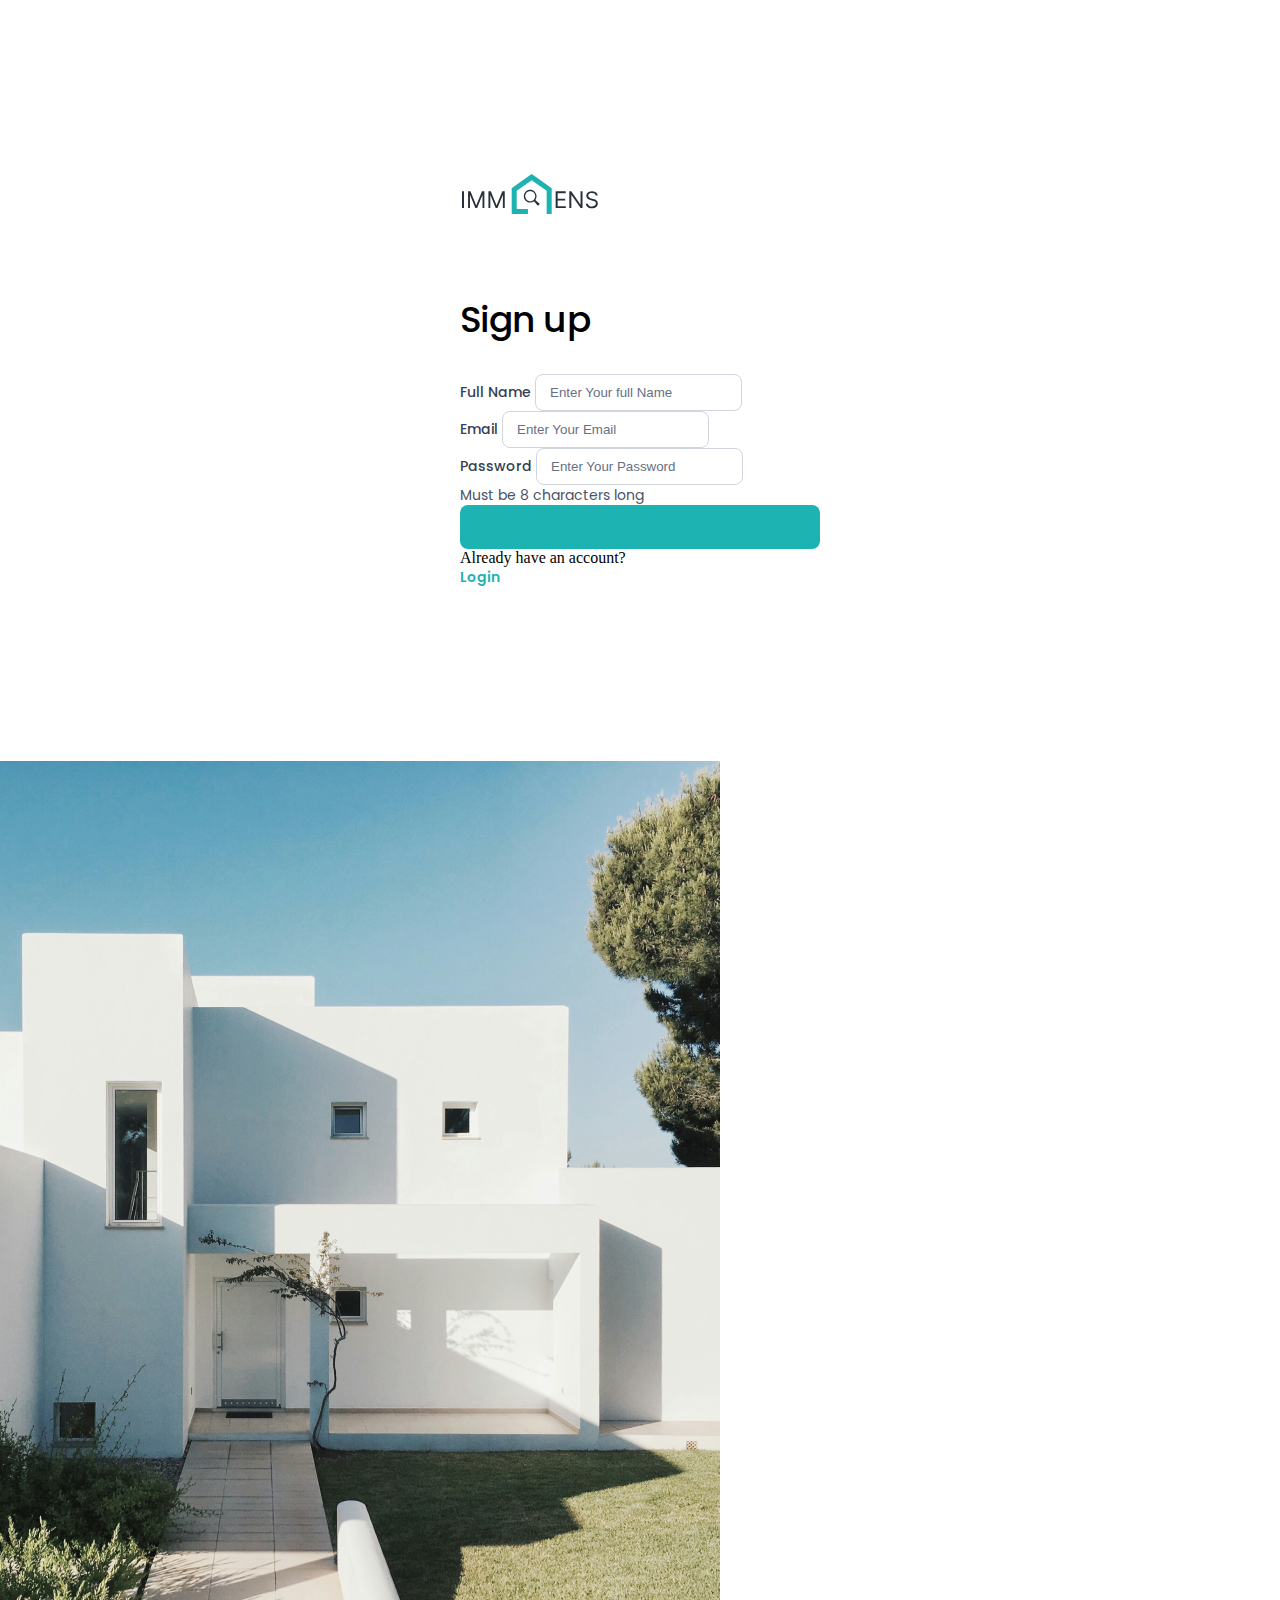
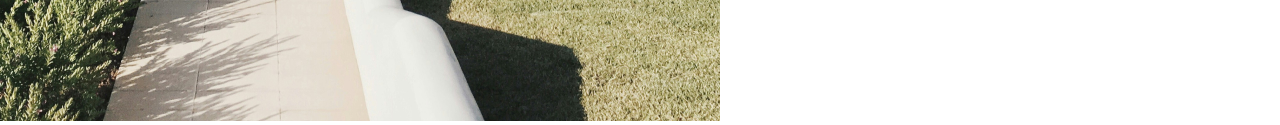
<file: pages/signup.html>
<!DOCTYPE html>
<html lang="en">

<head>
    <meta charset="UTF-8">
    <meta name="viewport" content="width=device-width, initial-scale=1.0">
    <!---------------------- Bootstrap Cdn---------------------->
    <link href="https://cdn.jsdelivr.net/npm/bootstrap@5.0.2/dist/css/bootstrap.min.css" rel="stylesheet"
        integrity="sha384-EVSTQN3/azprG1Anm3QDgpJLIm9Nao0Yz1ztcQTwFspd3yD65VohhpuuCOmLASjC" crossorigin="anonymous">
    <link rel="stylesheet" href="https://cdnjs.cloudflare.com/ajax/libs/font-awesome/6.1.1/css/all.min.css"
        integrity="sha512-KfkfwYDsLkIlwQp6LFnl8zNdLGxu9YAA1QvwINks4PhcElQSvqcyVLLD9aMhXd13uQjoXtEKNosOWaZqXgel0g=="
        crossorigin="anonymous" referrerpolicy="no-referrer" />
    <!-- ------------------font-awesome------------------- -->
    <link rel="stylesheet" href="https://cdnjs.cloudflare.com/ajax/libs/font-awesome/6.0.0-beta3/css/all.min.css">
    <link rel="preconnect" href="https://fonts.googleapis.com">
    <link rel="preconnect" href="https://fonts.gstatic.com" crossorigin>
    <!-- Link Swiper's CSS -->
    <link rel="stylesheet" href="https://cdn.jsdelivr.net/npm/swiper/swiper-bundle.min.css" />
    <!-- --css-- -->
    <link rel="stylesheet" href="../assets/css/style.css">
    <title>Property Lense</title>
</head>

<body>
    <!-- ..............................Login screen................................ -->
    <section class="login">
        <div class="login-container">
            <div class="row w-100" style="">
                <div class="col-12 col-md-12 col-lg-6 p-0">
                    <div class="login-main">
                        <img src="../assets/images/icons/headerlogo.svg" alt="">
                        <div class="login-inputs">
                            <h2>Sign up</h2>
                        </div>
                        <form action="">
                            <div class="d-flex flex-column gap-4">
                                <div class="d-flex flex-column gap-1">
                                    <label for="">Full Name</label>
                                    <input type="text" placeholder="Enter Your full Name" required>
                                </div>
                                <div class="d-flex flex-column gap-1">
                                    <label for="">Email</label>
                                    <input type="email" placeholder="Enter Your Email" required>
                                </div>

                                <div class="d-flex flex-column gap-1">
                                    <label for="">Password</label>
                                    <input type="password" pattern=".{8,}" required
                                        title="Password must be 8 digits long" placeholder="Enter Your Password">
                                </div>
                            </div>
                            <div class="d-flex align-items-center justify-content-between pt-1">
                               <p>Must be 8 characters long</p>
                            </div>
                            <button href="./login.html" class="btn mt-3 button"><a class="text-white " href="../index.html">Signup</a></button>
                            <div class="d-flex align-items-center justify-content-center">
                                <div class="d-flex align-items-center gap-2 py-4">
                                    <p">Already have an account?</p>
                                </div>
                                <div class="">
                                    <a type="submit" class="ms-2" href="../index.html">Login</a>
                                </div>
                            </div>
                        </form>
                    </div>
                </div>
                <div class="col-12 col-md-12 col-lg-6 p-0">
                    <img class="img-fluid w-100 h-100" src="../assets/images/authenticationimg.jpg" alt="">
                </div>
            </div>
        </div>
    </section>
    <!-- <script href="./assets/js/script.js"></script> -->
    <script src="https://cdn.jsdelivr.net/npm/bootstrap@5.0.2/dist/js/bootstrap.bundle.min.js"></script>
    <script src="../assets/js/script.js"></script>

</body>

</html>
</file>
<file: assets/css/style.css>
@import url("https://fonts.googleapis.com/css2?family=Poppins:ital,wght@0,100;0,200;0,300;0,400;0,500;0,600;0,700;0,800;0,900;1,100;1,200;1,300;1,400;1,500;1,600;1,700;1,800;1,900&display=swap");
@import url("https://fonts.googleapis.com/css2?family=Lato:ital,wght@0,100;0,300;0,400;0,700;0,900;1,100;1,300;1,400;1,700;1,900&family=Poppins:ital,wght@0,100;0,200;0,300;0,400;0,500;0,600;0,700;0,800;0,900;1,100;1,200;1,300;1,400;1,500;1,600;1,700;1,800;1,900&display=swap");

.container {
  max-width: 1440px;
  padding: 0px 50px;
}

.container1 {
  padding: 40px !important;
}

* {
  margin: 0;
  padding: 0;
  box-sizing: border-box;
}

body,
h1,
h2,
h3,
h4,
h5,
h6,
p,
ul,
ol,
li,
figure {
  margin: 0;
  padding: 0;
  list-style: none;
}

a {
  cursor: pointer !important;
}

.main_p {
  font-family: Poppins;
  font-size: 16px;
  font-weight: 500;
  line-height: 24px;
  text-align: left;
  text-transform: uppercase;
  color: #98A2B3;
}

.main-heading {
  font-family: Poppins;
  font-size: 36px;
  font-weight: 600;
  line-height: 44px;
  letter-spacing: -0.02em;
  text-align: left;
}

.properties-main-heading {
  font-family: Poppins;
  font-size: 24px;
  font-weight: 600;
  line-height: 36px;
  text-align: left;
}

.bg_saturated {
  background-color: #000000;
}

.navbar {
  top: 0;
  left: 0;
  width: 100%;
  z-index: 10;
  background-color: white;
  height: 100px;
}

nav {
  height: 100px;
  width: 100%;
  z-index: 999;
  top: 0;
  align-items: center;
  justify-content: center;
  display: flex;
}

nav .nav-link {
  font-family: Poppins;
  font-size: 18px;
  font-weight: 400;
  line-height: 28px;
  text-align: center;
  color: #344054;
}

.nav-special {
  color: #1DB3B3 !important;
  font-family: Poppins;
  font-size: 18px;
  font-weight: 700 !important;
  line-height: 28px;
  text-align: center;

}

nav .hero-btn {
  color: white;
  font-family: "Poppins";
  font-size: 16px;
  font-weight: 600;
  border-radius: 10px;
  background-color: #1DB3B3;
  padding: 12px 18.822px;
  border: none;
}

nav .hero-btn:hover {
  color: white;
  background-color: #278888;
}

nav .hero-btn1:hover {
  color: white;
  background-color: #1DB3B3;
}

nav .hero-btn1 {
  color: #22739C;
  font-family: "Poppins";
  font-size: 16px;
  font-weight: 600;
  border-radius: 8px;
  width: 102px;
  padding: 11px;
}

.navbar-collapse {
  display: none;
}

.hero-btn {
  display: flex;
  color: white;
  font-weight: 700;
  padding: 10px 28px;
  justify-content: center;
  align-items: center;
  border-radius: 58.82px;
  border: 2.353px solid #0B608B;
  background: #22739C;
  font-family: DM Sans;
}

.navbar-toggler {
  display: none;
}

.menu1 {
  display: block;
  display: flex;
}

.loginbuttons {
  display: block;
}

.paddingspecial2 {
  padding: 88px 0;
}

@media (max-width: 991px) {
  .navbar-collapse {
    display: block;
    flex-direction: column;
    text-align: center;
    background-color: hsl(212.37deg 62.23% 21.67% / 83%);
    padding-top: 20px;
    position: absolute;
    top: 10;
    left: 0;
    right: 0;
    z-index: 5;
    height: 0;

    overflow: hidden;

    transition: height 1s ease, opacity 1s ease;
    opacity: 0;
  }

  .loginbuttons {
    display: none !important;
  }

  .main_heading {
    max-width: 653px;
    margin: 0 auto;
  }

  .loginbuttons {
    display: none;
  }

  .navbar-toggler {
    display: block;
  }

  .menu1 {
    display: none;
  }

  .navbar-collapse.active {
    height: fit-content;
    opacity: 1;
  }

  .navbar-toggler {
    border: none;
    background-color: transparent;
    padding: 0;
  }

  .navbar-toggler-icon {
    background-color: #22739C;
    width: 30px;
    height: 3px;
    position: relative;
    display: block;
    transition: all 1s;
  }

  .navbar-toggler-icon::before,
  .navbar-toggler-icon::after {
    content: '';
    background-color: #080a0b;
    width: 30px;
    height: 3px;
    position: absolute;
  }

  .navbar-toggler-icon::before {
    top: -8px;
  }

  .navbar-toggler-icon::after {
    bottom: -8px;
  }

  .navbar-collapse a {
    padding: 10px 0;
    display: block;
    color: white;
  }

  .navbar-collapse a:hover {
    color: #22739C;
  }

  .navbar-collapse .btn {
    margin: 10px 0;
  }

  .nav-link {
    text-decoration: none;
  }
}

/* ----------------Hero section-------------- */
.Hero {
  padding: 0 20px;
}

.hero-bg {
  background-image: url('../images/Frame 1686557243.png');
  background-size: 100% 100%;
  background-repeat: no-repeat;
  width: 100%;
  border-radius: 10px;
  height: 100vh;
}

.hero-heading {
  max-width: 561px;
  height: 77vh;
}

.hero-bg .hero-heading h2 {
  font-family: Poppins;
  font-size: 64px;
  font-weight: 600;
  line-height: 80px;
  letter-spacing: -0.02em;
  text-align: left;
  color: white;
}

.hero-bg .hero-heading p {
  font-family: Poppins;
  font-size: 20px;
  font-weight: 400;
  line-height: 30px;
  letter-spacing: -0.02em;
  text-align: left;
  color: white;
  max-width: 394px;
}

.nav-tabs .nav-item.show .nav-link,
.nav-tabs .nav-link.active {
  color: #1DB3B3;
  font-family: Lato;
  font-size: 14px;
  font-weight: 600;
  line-height: 26.6px;
  text-align: left;
}

.nav-tabs .nav-item.show .nav-link,
.nav-tabs .nav-link {
  color: white;
  font-family: Lato;
  font-size: 14px;
  font-weight: 600;
  line-height: 26.6px;
  text-align: left;
  padding: 14px 30px;
}

.nav-tabs .nav-link {
  background: #FFFFFF4A;
  border-top-right-radius: 0px;
  border-top-left-radius: 0px;
  backdrop-filter: blur(10px);
}

.nav-tabs {
  border-bottom: none !important;
}

.nav-item1 {
  border-top-left-radius: 10px !important;
}

.nav-item-2 {
  border-top-right-radius: 10px !important;
}

.hero-bg .inputs input {
  background-color: transparent;
  border: none;
  color: white;
}

.hero-bg .inputs input:focus {
  border: none;
  outline: none;
}

.hero-bg .inputs label {
  font-family: Poppins;
  font-size: 14px;
  font-weight: 600;
  line-height: 20px;
  text-align: left;
  color: white;
}

.hero-bg .inputs input::placeholder {
  color: white;
  font-family: Poppins;
  font-size: 14px;
  font-weight: 400;
  line-height: 20px;
  text-align: left;
}

.hero-bg .inputs {
  background: #FFFFFF4A;
  padding: 12px 24px;
  border-radius: 12px;
  border-top-left-radius: 0px;
  max-width: 738px;
  display: grid;
  grid-template-columns: 1fr 335px 1fr;
  height: 88px;
  align-items: center;
  justify-content: space-between;
  backdrop-filter: blur(10px);
}

.hero-bg .inputs button {
  padding-top: 12px;
  padding-bottom: 12px;
  padding-left: 46px;
  padding-right: 24px;
  background-color: #1DB3B3;
  border-radius: 12px;
  font-family: Poppins;
  font-size: 16px;
  font-weight: 600;
  line-height: 24px;
  text-align: left;
  color: white;
  border: none;
}

.search-icon {
  left: 30px;
  top: 21px;
}

.hero-bg .location-input,
.search-input {
  border: 1.5px solid white;
  border-left: none;
  border-top: none;
  border-bottom: none;
}

/* ---------------------about us------------------------ */
.aboutus {
  padding: 80px 0px;
}

.aboutus .about-text {
  font-family: Poppins;
  font-size: 16px;
  font-weight: 500;
  line-height: 24px;
  text-align: left;
  color: #1DB3B3;
}

.aboutus h2 {
  font-family: Poppins;
  font-size: 36px;
  font-weight: 600;
  line-height: 48px;
  letter-spacing: -0.02em;
  text-align: left;

}

.aboutus .about-sub-text {
  font-family: Lato;
  font-size: 18px;
  font-weight: 400;
  line-height: 26px;
  text-align: left;
  color: #808080;
}

.aboutus button {
  width: fit-content;
  padding: 12px 18px;
  border-radius: 8px;
  background-color: #1DB3B3;
  color: white;
  border: none;
}

/* ------------------------------idea--------------------------------- */
.idea {
  background-color: black;
  position: relative;
  z-index: 999 !important;
}

.idea-content {
  background-color: black;
  padding: 64px 0px;
}

.idea::before {
  content: url('../images/after.png');
  right: 0;
  height: auto;
  position: absolute;
  z-index: 1;
  top: 0;
}

.idea .idea-text1 {
  font-family: Poppins;
  font-size: 16px;
  font-weight: 500;
  line-height: 24px;
  text-align: left;
  color: #D0D5DD;
  text-transform: uppercase;
}

.idea .idea-text2 {
  font-family: Poppins;
  font-size: 16px;
  font-weight: 400;
  line-height: 24px;
  text-align: left;
  max-width: 900px;
  color: white;
}

.idea h2 {
  font-family: Poppins;
  font-size: 36px;
  font-weight: 600;
  line-height: 44px;
  letter-spacing: -0.02em;
  text-align: left;
  color: #D0D5DD;
}

.card {
  padding: 40px 24px;
  background-color: #363636;
  border-radius: 40px;
  margin-top: 60px;
}

.card h2 {
  font-family: Lato;
  font-size: 24px;
  font-weight: 700;
  line-height: 20px;
  text-align: left;
  color: white;
}

.card .card-text {
  font-family: Lato;
  font-size: 14px;
  font-weight: 300;
  line-height: 20px;
  text-align: left;
  color: white;
}

/* -----------------------------change-------------------------------- */
.change {
  padding: 80px 0;

}

.change .small-p {
  font-family: Lato;
  font-size: 12px;
  font-weight: 400;
  line-height: 19.2px;
  text-align: left;
  color: #798388;
}

.small-button {
  padding: 12px 24px;
  border: 1px solid #DEE4E7;
  border-radius: 12px;
}

.small-img {
  width: 20px;
  height: 18px;
}

.main-paragraph {
  padding-top: 30px;
}

.change button {
  width: fit-content;
  padding: 12px 18px;
  border-radius: 8px;
  border: 1px solid #1DB3B3;
  color: #1DB3B3;
  background-color: transparent;
}

/* -----------------------------contactus-------------------------------- */
.services {
  padding: 80px 0;
  background-color: #F6F7FF;
}

.services .heading {
  max-width: 784px;
  margin: 0 auto;
  padding-bottom: 60px;
}

.services .services-card {
  padding: 24px;
  border-radius: 24px;
}

.services .card-heading {
  font-family: Poppins;
  font-size: 20px;
  font-weight: 600;
  line-height: 30px;
  text-align: left;
  padding-top: 24px;

}

.services .card-text {
  font-family: Poppins;
  font-size: 14px;
  font-weight: 400;
  line-height: 25px;
  text-align: left;
  color: black;
  padding-top: 10px;
}

.services span {
  font-family: Poppins;
  font-size: 18px;
  font-weight: 500;
  line-height: 24px;
  text-align: center;
  padding: 15px 17px;
  border: 1px solid #E5EFFF;
  border-radius: 50px;
  color: #4C4C4C;
}

.services .strategy {
  border: 1px solid #EAECF0;
  height: 97px;
  border-radius: 10px;
  padding: 0 38px;
  background-color: white;
}

.services .strategy1 {
  background-color: #1DB3B3;
  height: 97px;
  border-radius: 10px;
  padding: 0 38px;
}

.services .special {
  padding: 15px 19px;
}

/* ----------------------contacts-------------------- */
.contactus {
  padding: 80px 0;
}

.contactus .buttons {
  border: 1px solid #E5EFFF;
  padding: 20px 30px;
  border-radius: 12px
}

.contactus .contact-button-text {
  font-family: Poppins;
  font-size: 14px;
  font-weight: 400;
  line-height: 20px;
  text-align: left;
  color: #666666;
}

.contactus .main-heading {
  padding-bottom: 40px;
}

.contactus form {
  max-width: 845px;
  margin: 0 auto;
  padding: 30px;
  box-shadow: 10px 10px 50px 0px #1DB3B32E;
  border-radius: 22px;
  margin-top: 20px;
}

.contactus label {
  font-family: Poppins;
  font-size: 16px;
  font-weight: 500;
  line-height: 24px;
  text-align: left;
  color: #4C4C4C;
}

.contactus input,
textarea {

  padding: 16px 14px 16px 14px;
  gap: 77px;
  border-radius: 10px;
  border: 1px;
  opacity: 0px;
  border: 1px solid #E5EFFF;

}

.contactus input:focus {
  outline: none;
}

.contactus form button {
  width: fit-content;
  background-color: #1DB3B3;
  color: white;
  padding: 12px 18px;
  border-radius: 8px;
  opacity: 0px;
  border: none;
  margin-top: 40px;
}

.contactus form textarea:focus {
  outline: none;
}

/* --------------------------------Footer-------------------------------- */
.footer {
  padding: 60px 0;
  background-color: black
}

.footer .text1 {
  font-family: Lato;
  font-size: 16px;
  font-weight: 400;
  line-height: 22px;
  text-align: left;
  color: white;
  padding: 25px 0;
}

.footer .footer-heading {
  font-family: Poppins;
  font-size: 18px;
  font-weight: 400;
  line-height: 24px;
  text-align: left;
  color: white;
}

.footer ul li a {
  text-decoration: none;
  font-family: Poppins;
  font-size: 14px;
  font-weight: 500;
  line-height: 20px;
  text-align: left;
  color: white;
}

.footer ul li {
  padding-top: 16px;
}

.footer-contact-div {
  padding: 12px;
  background-color: #363636;
  border-radius: 12px;
}

/* --------------------------------------Properties Page-------------------------------------- */
.filter-properties .properties-align-buttons {
  font-family: Poppins;
  font-size: 16px;
  font-weight: 400;
  line-height: 24px;
  text-align: left;
  background-color: transparent;
  border: none;
}

.filter-properties .properties-heading {
  font-family: Poppins;
  font-size: 20px;
  font-weight: 500;
  line-height: 30px;
  text-align: left;
}

.properties-cards {
  padding: 40px;
}

.properties-cards .property-cards {
  display: grid;
  grid-template-columns: 392px 1fr;
  gap: 24px;
}

.properties-cards .property-cards .sticky-card {

  border-radius: 12px;
  border: 1px solid #D0D5DD;
  opacity: 0px;
  padding: 18px 24px;
  box-shadow: 0px 0px 18px 0px #0000001A;
  height: fit-content;
}

.properties-cards .property-cards .sticky-card .filter-labels {
  font-family: Poppins;
  font-size: 16px;
  font-weight: 400;
  line-height: 24px;
  text-align: left;
}

.accordion-item {
  border: none !important;
}

.accordion-button:not(.collapsed) {
  color: black !important;
  box-shadow: none !important;
  background-color: white !important;
}

.accordion-button:focus {
  border: none !important;
  box-shadow: none !important;
}

.accordion-button {

  font-family: Poppins;
  font-size: 18px;
  font-weight: 500;
  line-height: 28px;
  text-align: left;

}

.accordion-button::after {
  content: url('../images/icons/chevrondown.svg');
  background-image: none;
}

.accordion-button:not(.collapsed)::after {
  background-image: none;
}

.accordion-button {
  padding-left: 0px !important;
  padding-right: 0px !important;
}

.second-card {
  padding: 18px;
  gap: 12px;
  border-radius: 12px;
  border: 1px solid #D0D5DD;
  opacity: 0px;
  box-shadow: 0px 0px 18px 0px #0000001A;

}

.second-card h2 {
  font-family: Poppins;
  font-size: 24px;
  font-weight: 500;
  line-height: 32px;
  text-align: left;
}

.second-card p {
  font-family: Poppins;
  font-size: 16px;
  font-weight: 400;
  line-height: 24px;
  text-align: left;
  color: #667085;

}

.second-card .border-div {
  border: 2px solid #E9E9E9;
  border-right: none;
  border-top: none;
  border-bottom: none;
}

.second-card h3 {
  font-family: Poppins;
  font-size: 16px;
  font-weight: 500;
  line-height: 24px;
  text-align: left;
}

.second-card hr {
  background-color: #E9E9E9;
  border: 1px solid #d2d0d0;
}

.second-card .price-p {
  font-family: Poppins;
  font-size: 12px;
  font-weight: 400;
  line-height: 18px;
  text-align: left;
}

/* -----------------------------------login screen-------------------------------- */
.login-container {
  padding: 0px 0px;
}

.login-inputs h2 {
  font-family: Poppins;
  font-size: 36px;
  font-weight: 500;
  line-height: 44px;
  letter-spacing: -0.02em;
  text-align: left;
  padding-top: 80px;
}

.login-inputs p {
  font-family: Poppins;
  font-size: 16px;
  font-weight: 400;
  line-height: 24px;
  text-align: left;
  padding-top: 12px;
}

.login form label {
  font-family: Poppins;
  font-size: 14px;
  font-weight: 500;
  line-height: 20px;
  text-align: left;
  color: #344054;
}

.login input {
  padding: 10px 14px 10px 14px;
  border-radius: 8px;
  border: 1px solid #D0D5DD;
  opacity: 0px;
}

.login input::placeholder {
  color: #667085;
}

.login form {
  padding-top: 32px;
}
.login form a{
  font-family: Poppins;
font-size: 14px;
font-weight: 600;
line-height: 20px;
text-align: left;
text-decoration: none;
color:#1DB3B3;
}
.login form button{
padding: 10px  10px;
background-color:#1DB3B3;
border-radius: 8px;
border: 1px;
opacity: 0px;
width: 100%;
font-family: Poppins;
font-size: 16px;
font-weight: 600;
line-height: 24px;
color:white;
text-align: center;
}
.login form button:hover{
  color:white;
  background-color:#0d7b7b;
}
.login form p{
  font-family: Poppins;
font-size: 14px;
font-weight: 400;
line-height: 20px;
text-align: left;
color:#475467;
}
.login-main{
  padding : 174px 0px;
  margin: 0 auto;
  max-width: 360px;
}









/* -------------------------------for 1280px--------------------------------- */
@media(max-width:1280px) {
  .hero-bg .inputs {
    height: 78px;
  }

  .second-card h3 {
    font-family: Poppins;
    font-size: 14px;
    font-weight: 500;
    line-height: 24px;
    text-align: left;
  }

  .second-card .price-p {
    font-family: Poppins;
    font-size: 10px;
    font-weight: 400;
    line-height: 18px;
    text-align: left;
  }

  .second-card p {
    font-size: 14px;
  }
}

/* -------------------------------for 1080px--------------------------------- */
@media(max-width:1080px) {
  .inputs {
    grid-template-columns: 1fr 1fr 1fr !important;
    max-width: fit-content !important;
    height: 100% !important;
    gap: 11px;
  }

  .inputs .location-input,
  .search-input,
  .button {
    margin-left: 20px !important;

  }

  .hero-heading {
    height: 78vh;
  }

  .hero-bg .hero-heading h2 {
    font-size: 50px;
    line-height: 60px;
  }

  .hero-bg {
    background-size: cover;
  }
}

/* -------------------------------for 768px--------------------------------- */
@media(max-width:768px) {
  .inputs {
    grid-template-columns: 1fr 1fr !important;
    max-width: fit-content !important;
    height: 100% !important;
    gap: 11px;
  }

  .hero-bg {
    background-size: cover;
  }

  .inputs .location-input,
  .search-input,
  .button {
    margin-left: 20px !important;

  }

  .hero-heading {
    height: 68vh;
  }

  .hero-bg .hero-heading h2 {
    font-size: 50px;
    line-height: 60px;
  }
}

/* -------------------------------for 521px--------------------------------- */
@media(max-width:521px) {
  .container {
    padding: 0 20px;
  }

  .hero-bg .hero-heading h2 {
    font-size: 24px;
    line-height: 32px;
  }

  .hero-heading {
    max-width: 100%;
    height: 50vh;
  }

  .hero-bg .hero-heading p {
    max-width: 100%;
  }

  .inputs {
    grid-template-columns: 1fr !important;
    max-width: 100% !important;
    gap: 11px;
    border-top-right-radius: 0px !important;

  }

  .inputs .search-input {
    margin-left: 0px !important;
    border: none !important;
  }

  .inputs .location-input,
  .button {
    margin-left: 0px !important;
    border: none !important;
  }


  .inputs .button {
    margin-left: 0px;
    border: none;
  }

  .nav-tabs .nav-item.show .nav-link,
  .nav-tabs .nav-link {
    padding: 8px 22.7px;
  }

  .hero-bg .hero-heading p {
    font-size: 16px;
  }

  .search-icon {
    top: 22px;
  }

  .hero-bg .inputs button {
    padding-top: 7px;
    padding-bottom: 7px;
  }

  .aboutus .row {
    row-gap: 10px;
  }

  .aboutus h2 {
    font-size: 28px;
    line-height: 36px;
  }

  .aboutus .about-sub-text {
    font-size: 16px;
    line-height: 27px;
    padding-top: 10px;
  }

  .aboutus {
    padding: 40px 0;
  }

  .about .col-12 {
    gap: 5px !important;
  }

  .hero-bg {
    background-size: cover;
  }

  .idea-content {
    padding: 40px 0;
  }

  .card {
    margin-top: 15px;
  }

  .idea h2 {
    font-size: 26px !important;
    line-height: 36px;
  }

  .change {
    padding: 40px 0;
  }

  .main-heading {
    font-size: 26px;
    line-height: 36px;
  }

  .change .col-12 .d-flex {
    gap: 10px !important;
  }

  .main-paragraph {
    padding-top: 6px;
  }

  .change button {
    padding: 5px 10px;
  }

  .response {
    padding: 7px 12px !important;
  }

  .button-anchor {
    width: 100%;
  }

  .main_p {
    line-height: 28px;
  }

  .contact-button-div {
    justify-content: left !important;
  }

  .contactus form button {
    margin-top: 15px;
  }

  .contactus {
    padding: 40px 0;
  }

  .services {
    padding: 40px 0;
  }

  .services .strategy,
  .strategy1 {
    padding: 0 20px !important;
  }

  .contactus .buttons {
    padding: 20px 15px;
  }

  .contactus .main-heading,
  .services .heading {
    padding-bottom: 20px;
    text-align: left !important;
  }

  .nav-tabs li {
    flex: 1;
  }

  .nav-tabs button {
    width: 100%;
  }

  .hero-bg {
    background-size: cover;
  }

  nav {
    height: 60px;
  }

  .properties-cards .property-cards {
    grid-template-columns: 1fr;
  }

  .sticky-card {
    position: static;
  }

  .properties-cards {
    padding-top: 0px;
  }

  .second-card p {
    font-size: 12px;
  }

  .second-card h2 {
    font-size: 23px;
  }

  .properties-cards {
    padding: 0 20px;
  }
  .login-container{
    padding: 0 20px;
  }
  .login-main{
    padding : 40px 0;
  }
  .login-inputs h2{
    padding: 25px 0;
  }
  .remember{
    padding: 5px 0 !important;
  }
  .Forgot{
    padding: 10px 0;
  }
  
}

/* -------------------------------for 375px--------------------------------- */
@media(max-width:375px) {
  .second-card h2 {
    font-size: 21px;
  }

  .nav-tabs .nav-item.show .nav-link,
  .nav-tabs .nav-link {
    padding: 8px 13.7px;
  }
}
</file>
